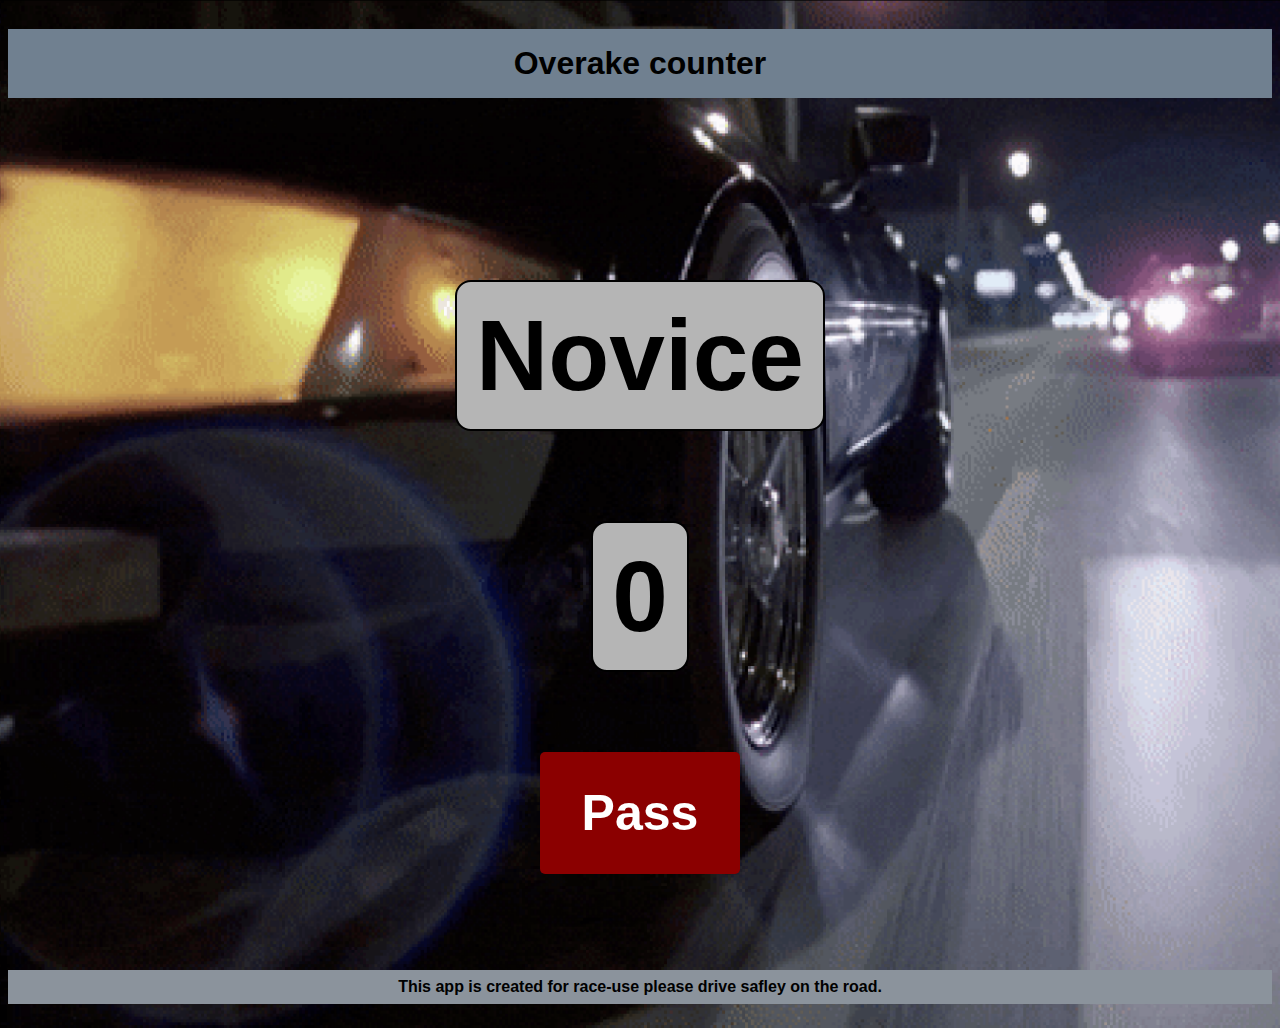
<file: index.html>
<!DOCTYPE html>
<html lang="en">

<head>
  <meta charset="UTF-8">
  <meta name="viewport" content="width=device-width, initial-scale=1.0">
  <title>Overtake counter</title>
  <link rel="stylesheet" href="index.css">
</head>

<body>
  <div class="background"></div>
  <h1>Overake counter</h1>
  <h2 id="overtake-level" style="margin-bottom: -70px">Novice</h2>
  <h2 id="gapped">0</h2>
  <button id="increment-btn" onclick="increment()">Pass
  </button>
  <p>This app is created for race-use please drive safley on the road.</p>
</body>
<script src="index.js">
  document.getElementById("gapped").innerText = 5
</script>

</html>
</file>
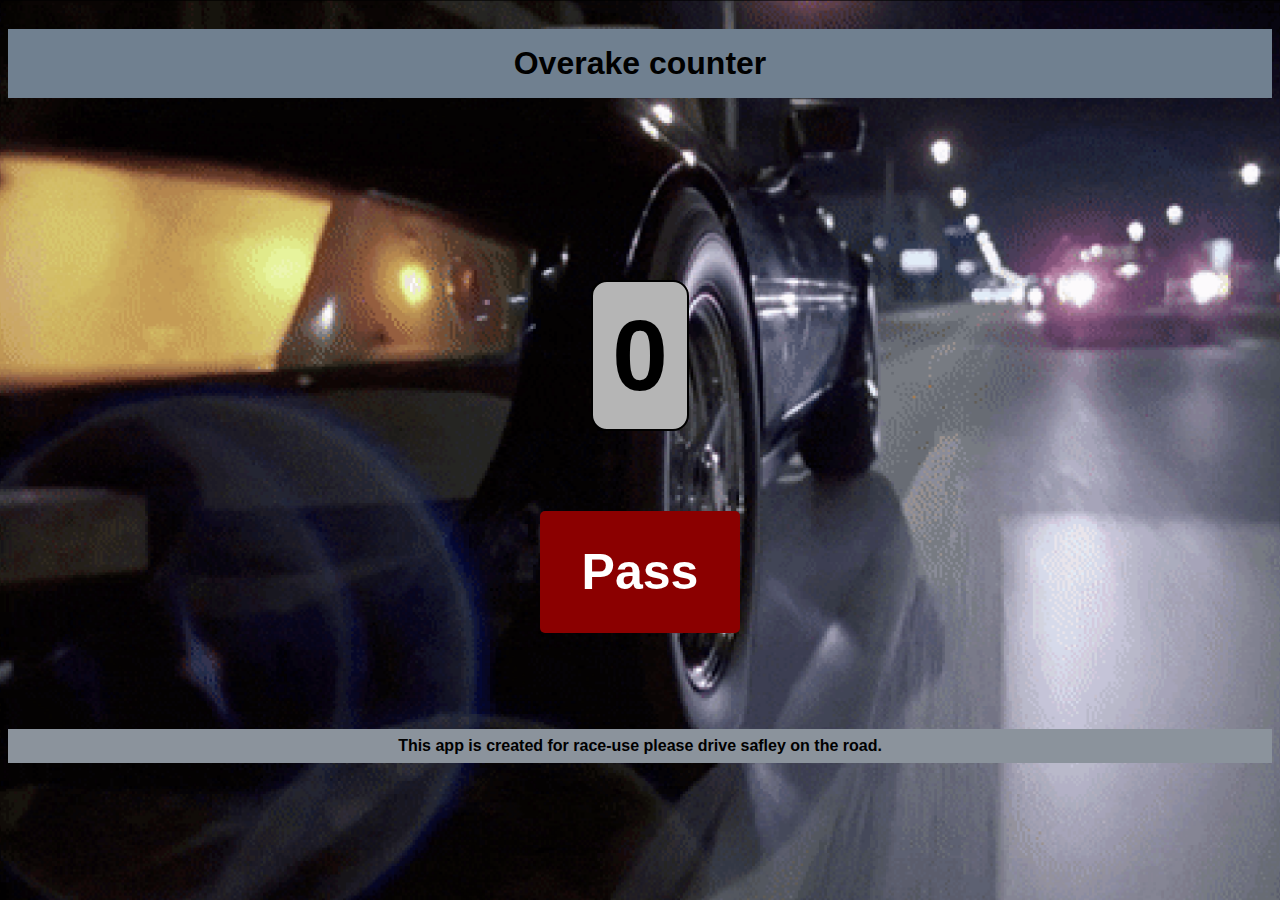
<file: indexcopy.html>
<!DOCTYPE html>
<html lang="en">
<head>
  <meta charset="UTF-8">
  <meta name="viewport" content="width=device-width, initial-scale=1.0">
  <title>Overtake counter</title>
  <link rel="stylesheet" href="indexcopy.css">
</head>
<body>
    <div class="background"></div>
    <h1>Overake counter</h1>
    <h2 id="gappedcopy">0</h2>
    <button id="increment-btn" onclick="increment()">Pass
    </button>
    <p>This app is created for race-use please drive safley on the road.</p>
</body>
<script src="indexcopy.js">
   document.getElementById("gapped").innerText = 5
</script>
</html>
</file>
<file: index.css>
body {
  background-image: url("backimg.png");
  background-size: cover;
  background-repeat: no-repeat;
  font-family: -apple-system, BlinkMacSystemFont, 'Segoe UI', Roboto, Oxygen, Ubuntu, Cantarell, 'Open Sans', 'Helvetica Neue', sans-serif;
  font-weight: bold;
  text-align: center;
  display: flex;
  flex-direction: column;
  align-content: space-between;
}
/* h1,h2,p {
} */
h1 {
  padding: 1rem;
  background-color: slategrey;
}
h2 {
  margin-top: 10rem;
  margin-bottom: 5rem;
  margin-inline: auto;
  display: inline;
  font-size: 100px;
  background-color: #b5b5b5;
  border-radius: 1rem;
  padding: 1rem 1.2rem;
  border: 2px solid black;
  text-align: center;
}

p {
  background-color: rgb(139, 147, 156);
  padding: .5rem;
}
button {
  margin-inline: auto;
  border: none;
  padding: 2rem;
  color: white;
  font-weight: bold;
  font-size: 50px;
  width: 200px;
  margin-bottom: 5rem;
  border-radius: 5px;
}

#increment-btn {
  background: darkred;
}

#save-btn {
  background: darkgreen;
}
</file>
<file: indexcopy.css>
body {
  background-image: url("backimg.png");
  background-size: cover;
  background-repeat: no-repeat;
  font-family: -apple-system, BlinkMacSystemFont, 'Segoe UI', Roboto, Oxygen, Ubuntu, Cantarell, 'Open Sans', 'Helvetica Neue', sans-serif;
  font-weight: bold;
  text-align: center;
  display: flex;
  flex-direction: column;
  align-content: space-between;
}
/* h1,h2,p {
} */
h1 {
  padding: 1rem;
  background-color: slategrey;
}
h2 {
  margin-top: 10rem;
  margin-bottom: 5rem;
  margin-inline: auto;
  display: inline;
  font-size: 100px;
  background-color: #b5b5b5;
  border-radius: 1rem;
  padding: 1rem 1.2rem;
  border: 2px solid black;
  text-align: center;
}

p {
  background-color: rgb(139, 147, 156);
  padding: .5rem;
}
button {
  margin-inline: auto;
  border: none;
  padding: 2rem;
  color: white;
  font-weight: bold;
  font-size: 50px;
  width: 200px;
  margin-bottom: 5rem;
  border-radius: 5px;
}

#increment-btn {
  background: darkred;
}

#save-btn {
  background: darkgreen;
}
</file>
